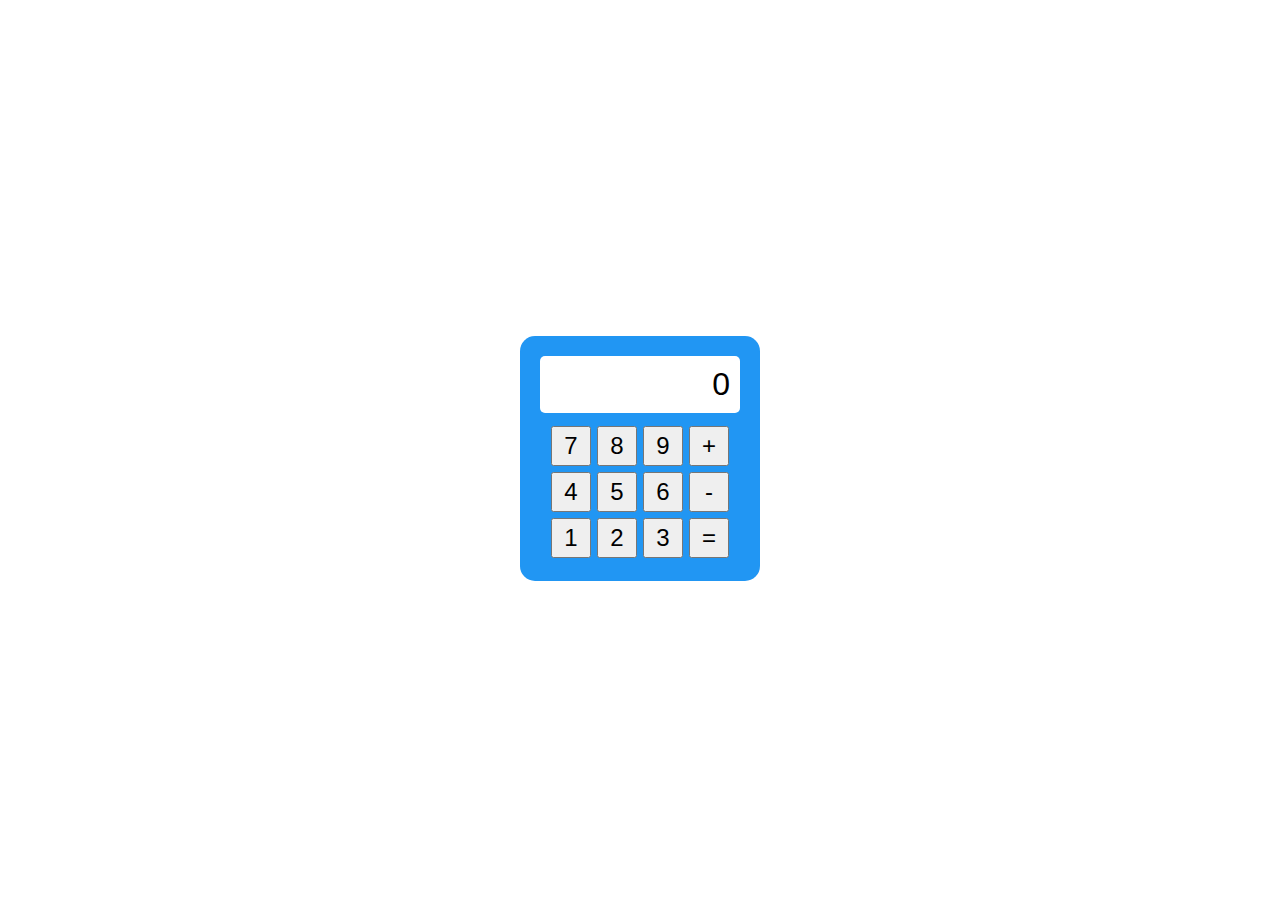
<file: calculator/index.html>
<!DOCTYPE html>
<html>
<head>
<meta charset="UTF-8">
<title>Demo Calculator</title>
<style>
body { display: flex; justify-content: center; align-items: center; height:100vh; font-family: Arial, sans-serif; }
.calculator {
  background: #2196F3;
  padding: 20px;
  border-radius: 15px;
  text-align: center;
  width: 200px;
}
.display {
  background: #fff;
  font-size: 2em;
  padding: 10px;
  border-radius: 5px;
  text-align: right;
  margin-bottom: 10px;
}
.buttons button {
  font-size: 1.5em;
  margin: 3px;
  width: 40px;
  height: 40px;
}
</style>
</head>
<body>
<div class="calculator">
  <div id="display" class="display">0</div>
  <div class="buttons">
    <button>7</button><button>8</button><button>9</button><button>+</button><br>
    <button>4</button><button>5</button><button>6</button><button>-</button><br>
    <button>1</button><button>2</button><button>3</button><button>=</button>
  </div>
</div>
<script>
let display = document.getElementById("display");
let currentInput = "";
let operator = "";
let firstValue = "";

document.querySelectorAll(".buttons button").forEach(button => {
  button.addEventListener("click", () => {
    const value = button.textContent;
    if (!isNaN(value)) {
      currentInput += value;
      display.textContent = currentInput;
    } else if (value === "+" || value === "-") {
      operator = value;
      firstValue = currentInput;
      currentInput = "";
    } else if (value === "=") {
      if (operator && firstValue && currentInput) {
        const result = operator === "+" 
            ? parseFloat(firstValue) + parseFloat(currentInput) 
            : parseFloat(firstValue) - parseFloat(currentInput);
        display.textContent = result;
        currentInput = result.toString();
        operator = "";
        firstValue = "";
      }
    }
  });
});
</script>
</body>
</html>
</file>
